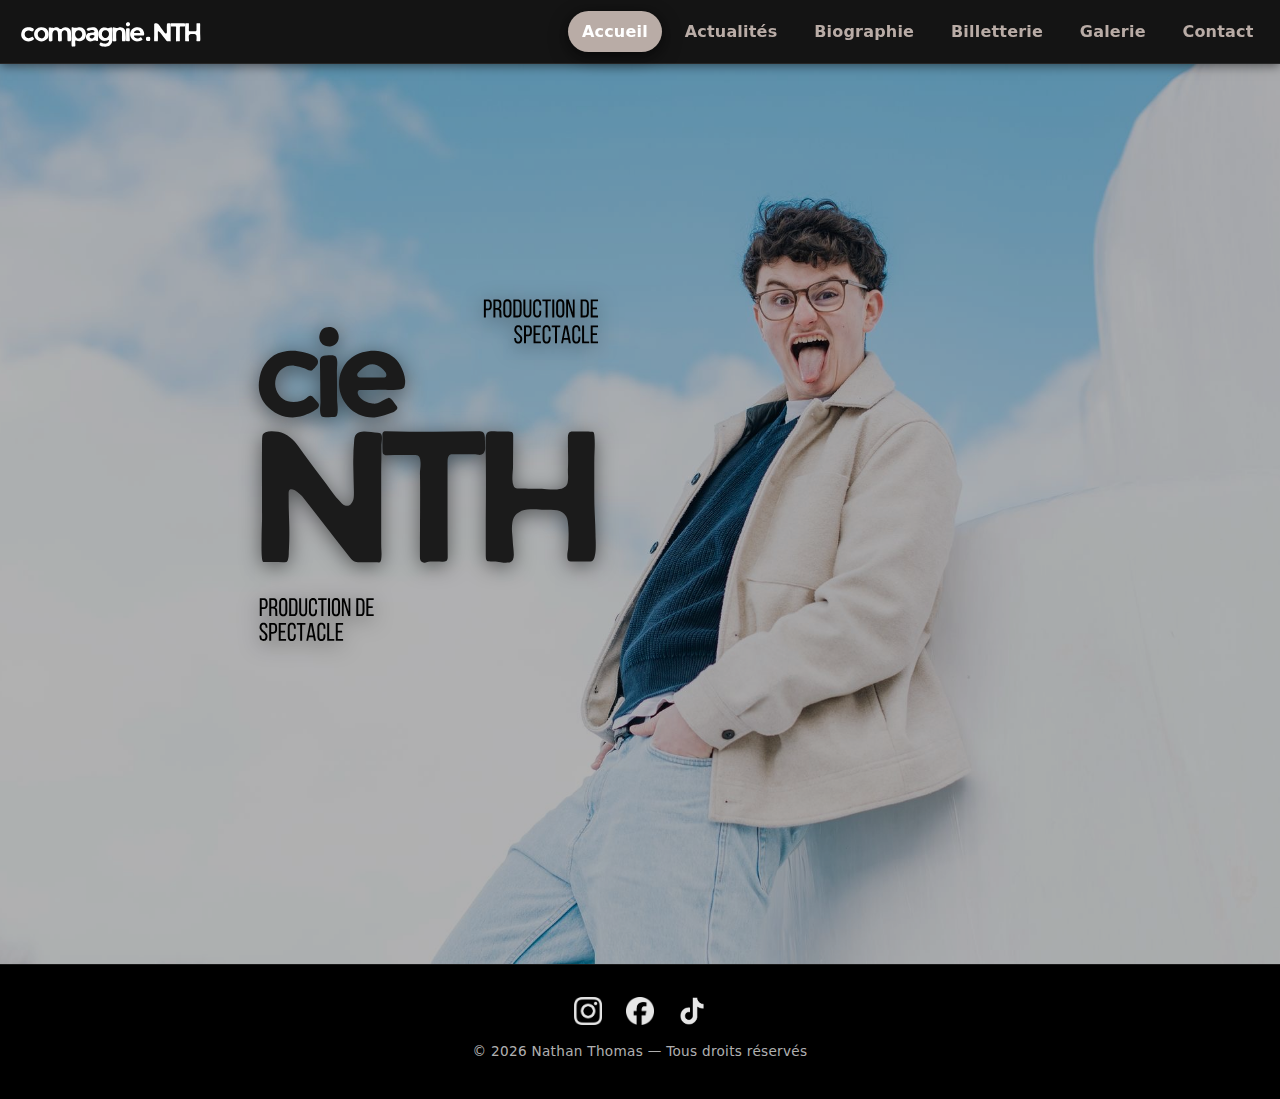
<file: index.html>
<!doctype html>
<html lang="fr">
<head>
  <meta charset="utf-8" />
  <meta name="viewport" content="width=device-width,initial-scale=1" />
  <title>Artiste — Site Officiel</title>
  <meta name="description" content="Site officiel — Artiste" />
  <link rel="stylesheet" href="styles.css" />
</head>
<body>
  <!-- Skip link pour accessibilité -->
  <a class="skip-link" href="#content">Aller au contenu</a>

  <header class="site-header" role="banner">
  <div class="brand">
    <a href="#accueil" class="logo" aria-label="Retour à l'accueil">
      <img src="assets/images/logo_blanc.svg" alt="Logo de l'artiste" class="logo-img">
      <span class="logo-text">Artiste</span>
    </a>
  </div>

  <!-- Backdrop used only on mobile when the drawer is open -->
  <div id="navBackdrop" class="nav-backdrop"></div>

  <!-- Bouton hamburger (mobile) -->
  <button id="menuToggle"
          class="hamburger"
          aria-label="Ouvrir le menu"
          aria-expanded="false"
          aria-controls="primaryNav">
    <span class="hamburger-bar"></span>
    <span class="hamburger-bar"></span>
    <span class="hamburger-bar"></span>
  </button>

  <!-- Navigation principale -->
  <nav id="primaryNav" class="primary-nav" role="navigation" aria-label="Navigation principale">
    <ul id="navList" class="nav-list"><!-- injecté par JS --></ul>
  </nav>
</header>

  <main id="content" class="content" role="main" tabindex="-1">
    <!-- Le contenu de page est injecté ici depuis pages.json -->
    <section class="page page--loading">
      <div class="skeleton"></div>
      <div class="skeleton"></div>
      <div class="skeleton short"></div>
    </section>
  </main>

  <!-- ✅ Footer en dehors de #content pour qu’il ne disparaisse jamais -->
  <footer class="site-footer">
    <div class="footer-socials">
      <a href="https://www.instagram.com/toma.natan/?__pwa=1" target="_blank" rel="noopener" aria-label="Instagram">
        <img src="assets/icons/insta.png" alt="Instagram" class="social-icon">
      </a>
      <a href="https://www.facebook.com/profile.php?id=100070532463135" target="_blank" rel="noopener" aria-label="Facebook">
        <img src="assets/icons/facebook.png" alt="Facebook" class="social-icon">
      </a>
      <a href="https://www.tiktok.com/@toma.natan" target="_blank" rel="noopener" aria-label="TikTok">
        <img src="assets/icons/tiktok.png" alt="TikTok" class="social-icon">
      </a>
    </div>
    <p class="footer-note">© <span id="year"></span> Nathan Thomas — Tous droits réservés</p>
  </footer>

  <script src="app.js" defer></script>
</body>
</html>
</file>
<file: styles.css>
/* --------- Variables de thème --------- */
:root{
  --c-primary: #057668;   /* vert canard */
  --c-muted:   #b9aca6;   /* beige/gris */
  --c-black:   #000000;
  --c-white:   #ffffff;

  /* Palette sombre */
  --bg: #0b0b0b;
  --bg-alt: #141414;
  --fg: var(--c-muted);
  --accent: var(--c-muted);
  --muted: var(--c-muted);

  --radius: 14px;
  --shadow: 0 6px 20px rgba(0,0,0,.4), 0 2px 8px rgba(0,0,0,.3);
}

/* --- Skip link : visible seulement au focus clavier --- */
.skip-link {
  position: absolute;
  left: -9999px;
  top: auto;
  width: 1px;
  height: 1px;
  overflow: hidden;
}

.skip-link:focus {
  left: 1rem;
  top: 1rem;
  width: auto;
  height: auto;
  padding: .5rem .75rem;
  background: var(--accent);
  color: var(--c-white);
  border-radius: 8px;
  z-index: 1000;
}

#content:focus {
  outline: none !important;
}

/* --------- Reset doux --------- */
*,*::before,*::after{ box-sizing:border-box; }
html,body{ height:100%; }
body{
  margin:0;
  font-family: system-ui, -apple-system, Segoe UI, Roboto, Ubuntu, Cantarell, "Helvetica Neue", Arial, "Noto Sans", "Apple Color Emoji", "Segoe UI Emoji", "Segoe UI Symbol", "Noto Color Emoji", sans-serif;
  color: var(--fg);
  background: var(--bg);
  line-height:1.5;
}
img,svg,video{ max-width:100%; height:auto; }
a{ color: inherit; text-decoration: none; }
a:focus-visible, button:focus-visible{ outline: none; } /* 🔥 Supprime rectangle bleu */

/* Supprime la surbrillance mobile (iOS/Android) */
a,button,input,textarea{
  -webkit-tap-highlight-color: transparent;
}

/* --------- Header & nav --------- */
.site-header {
  position: sticky; top: 0; z-index: 100;
  display: flex; align-items: center; justify-content: space-between;
  padding: 0 .75rem;       /* 👈 enlève le padding vertical qui augmente la hauteur */
  height: 64px;            /* 👈 fixe la hauteur du header */
  background: var(--bg-alt);
  border-bottom: 1px solid rgba(255,255,255,0.08);
  box-shadow: 0 2px 10px rgba(0,0,0,.5);
}

/* Branding */
.brand .logo{
  display:flex; align-items:center; gap:.6rem; font-weight:700; letter-spacing:.3px;
}

/* --- Logo image SVG --- */
.logo-img {
  height: 200px;       /* 👈 taille réelle du logo (plus grande) */
  width: auto;
  transform: translate(0%, 1.2%);
  max-height: 100%;   /* 👈 ne dépasse jamais la hauteur du header */
  object-fit: contain;
}

.brand .logo {
  display: flex;
  align-items: center;
  gap: .6rem;
  font-weight: 700;
  letter-spacing: .3px;
}

/* Le lien parent n’intercepte plus les clics */
.brand .logo { pointer-events: none; }

/* Seule l’image peut recevoir l’interaction */
.brand .logo .logo-img { pointer-events: auto; cursor: pointer; }


.logo-text {
  color: var(--accent);
  font-size: 1.1rem;
}

.logo-text{ color: var(--accent); }

/* Nav list (desktop) */
.nav-list{
  list-style:none; display:flex; gap:.5rem; margin:0; padding:0;
}
.nav-list a{
  display:inline-block;
  padding:.55rem .9rem;
  border-radius:999px;
  font-weight:600;
  letter-spacing:.2px;
  color: var(--c-muted);
  transition: all .25s ease;
}
.nav-list a:hover{
  color: var(--c-white);
  background: color-mix(in srgb, var(--c-muted) 25%, transparent);
}
.nav-list a[aria-current="page"]{
  background: var(--c-muted);
  color: var(--c-white);
  box-shadow: var(--shadow);
}

/* Hamburger (mobile) */
.hamburger{
  display:none;
  background:none; border:none; padding:.4rem; border-radius:10px;
}
.hamburger:hover{ background: rgba(255,255,255,0.05); }
.hamburger-bar{
  display:block; width:26px; height:3px; margin:5px 0;
  background: var(--accent); border-radius:2px;
  transition: transform .3s ease, opacity .3s ease;
}
.hamburger[aria-expanded="true"] .hamburger-bar:nth-child(1){ transform: translateY(8px) rotate(45deg); }
.hamburger[aria-expanded="true"] .hamburger-bar:nth-child(2){ opacity:0; }
.hamburger[aria-expanded="true"] .hamburger-bar:nth-child(3){ transform: translateY(-8px) rotate(-45deg); }

/* --------- Contenu --------- */
.content{
  max-width: 1100px;
  margin: 2rem auto;
  padding: 0 1rem;
}
.page{
  background: var(--bg-alt);
  border: 1px solid rgba(255,255,255,0.06);
  border-radius: var(--radius);
  box-shadow: var(--shadow);
  padding: clamp(1rem, 2vw + .5rem, 2rem);
  color: var(--fg);
}
.page h1{
  margin-top:0;
  color: var(--c-muted);
  letter-spacing:.2px;
}

/* Skeleton (loading) */
.skeleton{
  height: 16px; border-radius: 8px;
  background: linear-gradient(90deg, #222 25%, #2e2e2e 37%, #222 63%);
  background-size: 400% 100%;
  animation: shimmer 1.4s ease infinite;
  margin-bottom: .75rem;
}
.skeleton.short{ width:40%; height:14px; }
@keyframes shimmer{ 0%{background-position:100% 0} 100%{background-position:-100% 0} }

/* --------- Footer --------- */
.site-footer{
  border-top: 1px solid rgba(255,255,255,0.08);
  padding: 2rem 1rem;
  color: var(--muted);
  background: var(--bg-alt);
  text-align:center;
}

/* --------- Responsive --------- */
/* Desktop */
@media (min-width: 900px){
  .primary-nav{ display:block; }
  .hamburger{ display:none; }
}

/* Mobile */
/* ===== Mobile drawer (menu à droite + flou du fond) ===== */
@media (max-width: 899.98px){

  /* Empêche le scroll du body quand le menu est ouvert */
  body.nav-open { overflow: hidden; }

  /* Backdrop qui couvre tout l’écran et floute le fond */
  .nav-backdrop{
    position: fixed; inset: 0;
    background: rgba(0,0,0,.35);
    backdrop-filter: blur(6px);
    -webkit-backdrop-filter: blur(6px);
    opacity: 0;
    pointer-events: none;
    transition: opacity .25s ease;
    z-index: 999; /* sous le tiroir et au-dessus du site */
  }
  .nav-backdrop.show{
    opacity: 1;
    pointer-events: auto;
  }

  /* Tiroir à droite */
  .primary-nav{
    position: fixed;
    top: 0; right: 0; bottom: 0;
    width: min(65vw, 250px);
    background: var(--bg-alt);
    border-left: 1px solid rgba(255,255,255,0.08);
    box-shadow: -12px 0 30px rgba(0,0,0,.45);
    transform: translateX(100%);
    transition: transform .28s ease;
    z-index: 1000;       /* au-dessus du backdrop */
    display: block;      /* plus de display:none */
    padding: 1rem .75rem;
    padding-top: 4rem;   /* ⬅️ augmente pour descendre le 1er item */
    overflow-y: auto;
  }
  .primary-nav.open{ transform: translateX(0); }

  /* Liens dans le tiroir */
  .nav-list{
    display: grid;
    gap: .5rem;
    margin: 0;
    padding: 0;
    list-style: none;
  }
  .nav-list a{
    display: block;
    padding: .9rem 1rem;
    border-radius: 10px;
    border: 1px solid rgba(255,255,255,0.08);
    color: var(--c-muted);
  }
  .nav-list a:hover{
    background: color-mix(in srgb, var(--accent) 25%, transparent);
    color: var(--c-white);
  }
}

/* État actif (desktop + mobile) */
.nav-list a[aria-current="page"]{
  background: var(--accent);
  color: var(--c-white);
  box-shadow: var(--shadow);
}

@media (max-width: 700px) {
  .logo-img {
    height: 200px;
  }
}


/* --------------------------------------------------------------------------------------- */
/* --------------------------------------------------------------------------------------- */

/* ===== Mise en page Accueil : image et texte alignés en haut ===== */

/* --------------------------------------------------------------------------------------- */
/* --------------------------------------------------------------------------------------- */
/* ===== Accueil en plein écran, sans contenant ===== */

/* ACTUALITÉS */
.page[data-page="accueil"] h1 {
  color: var(--bg);
}

/* Quand on est sur l'accueil, le wrapper ne limite plus la largeur */
.content.home-full {
  max-width: 100vw;
  padding: 0;
  margin: 0;
}

/* La section .page n'a plus de carte (fond/bord/ombre) */
.page[data-page="accueil"] {
  background: transparent;
  border: none;
  border-radius: 0;
  box-shadow: none;
  padding: 0;
}

/* Le hero occupe tout l'écran, bord à bord (full-bleed) */
.hero-accueil {
  position: relative;
  width: 100vw;
  min-height: 100vh;                  /* plein écran */
  margin: 0;
  left: 50%;
  transform: translateX(-50%);        /* casse toute contrainte de centrage du parent */
  background-image: url("assets/images/accueil/accueil.jpg");
  background-size: cover;             /* remplit l'écran (peut rogner un peu) */
  background-position: center;
  background-repeat: no-repeat;
  display: flex;
  align-items: center;
  justify-content: center;
}

/* Optionnel : léger voile pour lisibilité du texte (garde si utile) */
.hero-accueil::after {
  content: "";
  position: absolute;
  inset: 0;
  background: rgba(0,0,0,0.30);
}
.hero-overlay {
  position: relative;
  z-index: 1;
  text-align: center;
  color: var(--c-white);
  text-shadow: 0 3px 12px rgba(0,0,0,.6);
}

.hero-title {
  font-size: clamp(2rem, 5vw + 1rem, 6rem); /* 👈 augmente ou diminue ici */
  font-weight: 800;
  letter-spacing: 2px;
  margin: 0;
}

.hero-subtitle {
  font-size: clamp(1.2rem, 2vw + .6rem, 2.5rem); /* 👈 idem pour le sous-titre */
  font-weight: 400;
  margin-bottom: .4em;
  color: var(--c-white);
}
/* === Logo sur la photo d’accueil === */
.hero-logo {
  display: block;
  width: clamp(160px, 30vw, 400px);
  transform: translate(-55%, -15%);  /* move left by 20% of its own width */
  height: auto;
  margin: 1rem auto 0 auto;         /* espace au-dessus */
  filter: drop-shadow(0 4px 10px rgba(0,0,0,0.5));
  z-index: 2;
  position: relative;
}

@media (max-width: 700px) {
  .hero-logo {
    width: clamp(100px, 60vw, 700px);  /* 🔥 beaucoup plus grand sur mobile */
    transform: translate(-75%, -30%);  /* 👈 repositionne-le verticalement et horizontalement */
    left: 50%;                         /* centre horizontalement (si position:absolute) */
    top: 40%;                          /* ajuste la hauteur (si position:absolute) */
}
}

/* --------------------------------------------------------------------------------------- */
/* --------------------------------------------------------------------------------------- */

/* ===== Mise en page Biographie : image et texte alignés en haut ===== */

/* --------------------------------------------------------------------------------------- */
/* --------------------------------------------------------------------------------------- */

/* Base mobile : pile (texte puis image) */
.page[data-page="biographie"] .bio {
  display: block;
  gap: 0; /* pas nécessaire en block */
}

/* Normalise les marges pour éviter le décalage de départ */
.page[data-page="biographie"] .bio-text,
.page[data-page="biographie"] .bio-media {
  margin: 0;
}
.page[data-page="biographie"] .bio-text > *:first-child {
  margin-top: 0;  /* le 1er paragraphe ne pousse pas vers le bas */
}

/* Styles généraux */
.page[data-page="biographie"] .bio-text p {
  margin: .6rem 0 1rem;
  color: var(--fg);
  font-size: 1.1rem;
  line-height: 1.6;  /* 👈 interligne */
}
.page[data-page="biographie"] .bio-media {
  background: var(--bg);
  border: 1px solid rgba(255,255,255,0.06);
  border-radius: var(--radius);
  overflow: hidden;
  box-shadow: var(--shadow);
}
.page[data-page="biographie"] .bio-media img {
  display: block;
  width: 100%;
  height: auto;
}

/* Desktop (≥900px) : 2 colonnes, image à gauche, texte à droite, parfaitement alignés en haut */
@media (min-width: 900px){
  .page[data-page="biographie"] .bio {
    display: grid;
    grid-template-columns: minmax(320px, 1fr) 1.4fr; /* image un peu plus étroite */
    gap: 2rem;
    align-items: start;         /* aligne les items en haut */
    justify-items: stretch;
  }
  .page[data-page="biographie"] .bio-media {
    grid-column: 1;
    grid-row: 1;
    align-self: start;          /* encore plus strict */
    margin: 0;                  /* aucune marge parasite */
  }
  .page[data-page="biographie"] .bio-text {
    grid-column: 2;
    grid-row: 1;
    align-self: start;
    margin: 0;
  }
}

/* --------------------------------------------------------------------------------------- */
/* --------------------------------------------------------------------------------------- */

/* ===== Mise en page    Galerie — mosaïque + lightbox  ===== */

/* --------------------------------------------------------------------------------------- */
/* --------------------------------------------------------------------------------------- */

/* ACTUALITÉS */
/* .page[data-page="galerie"] h1 {
  display: inline-block;
  background: var(--c-muted);
  color: var(--c-black);
  font-size: 1.5rem;
  font-weight: 700;
  padding: 0.6rem 1.2rem;
  border-radius: 999px;       
  text-align: center;
  letter-spacing: 0.5px;
  margin: 1rem 0 2rem 0;
  box-shadow: 0 4px 12px rgba(0,0,0,0.25);
} */

/* .page[data-page="galerie"] h1 {
    font-size: 0.8rem;   
    font-weight: 900;
    padding: 0.4rem 0.9rem;
  }

/*
@media (max-width: 700px) {
  .page[data-page="galerie"] h1 {
    font-size: 0.8rem; 
    font-weight: 900;
    padding: 0.4rem 0.9rem;
  }
} */

.page[data-page="galerie"] .gallery-grid{
  display: grid;
  grid-template-columns: repeat(2, 1fr);
  gap: .8rem;
}

.page[data-page="galerie"] .gallery-item{
  position: relative;
  display: block;
  overflow: hidden;
  border-radius: 10px;
  cursor: pointer;
}

.page[data-page="galerie"] .gallery-item img{
  width: 100%;
  height: 100%;
  object-fit: cover;
  transition: transform .3s ease, filter .3s ease;
}

/* effet assombri au survol */
.page[data-page="galerie"] .gallery-item::after{
  content: "";
  position: absolute; inset: 0;
  background: rgba(0,0,0,0);
  transition: background .3s ease;
}
.page[data-page="galerie"] .gallery-item:hover img{ transform: scale(1.05); }
.page[data-page="galerie"] .gallery-item:hover::after{ background: rgba(0,0,0,.15); }

/* ===========================
   LIGHTBOX — image centrée, grande, place réservée pour la légende
=========================== */

/* Variables réglables */
:root{
  --lb-side-gap: 4vw;               /* marge latérale */
  --lb-caption-space: 18vh;         /* espace réservé pour la légende (mobile) */
  --lb-caption-space-desktop: 14vh; /* espace réservé pour la légende (desktop) */
}

/* Overlay de base */
.lightbox{
  position: fixed; inset: 0;
  display: none;                    /* cachée par défaut */
  z-index: 2000;
}
.lightbox.is-open{ display: block; }

/* Voile flou derrière */
.lightbox::before{
  content: "";
  position: absolute; inset: 0;
  background: rgba(0,0,0,.35);
  backdrop-filter: blur(10px);
  -webkit-backdrop-filter: blur(10px);
  z-index: 1;
}

/* IMAGE : centrée parfait au viewport, avec place pour la légende */
.lb-image {
  position: absolute;
  top: 50%;
  left: 50%;
  transform: translate(-50%, -50%) !important;
  max-width: calc(100vw - 2*var(--lb-side-gap));
  max-height: calc(100vh - var(--lb-caption-space) - 24px);
  border-radius: 10px;
  box-shadow: 0 10px 40px rgba(0,0,0,.6);
  display: block;
  z-index: 2;
}

/* FLÈCHES : alignées sur le centre vertical de l’image */
.lb-prev, .lb-next{
  position: fixed;
  top: 50%;
  transform: translateY(-50%);
  width: 48px; height: 48px;
  display: grid; place-items: center;
  border: none; border-radius: 50%;
  background: rgba(0,0,0,.45);
  color: #fff; cursor: pointer;
  z-index: 3;
}
.lb-prev{ left: max(8px, 2vw); }
.lb-next{ right: max(8px, 2vw); }

.lb-close{
  position: fixed;
  top: max(10px, 2vh);
  right: max(10px, 2vw);
  width: 44px; height: 44px;
  border: none; border-radius: 50%;
  background: rgba(0,0,0,.45);
  color: #fff; cursor: pointer;
  z-index: 3;
}

/* LÉGENDE : indépendante, en bas, n’affecte pas le centrage de l’image */
.lb-caption {
  position: fixed;   /* gérée dynamiquement par JS */
  background: rgba(0,0,0,0.45);
  backdrop-filter: blur(6px);
  -webkit-backdrop-filter: blur(6px);
  color: #fff;
  border-radius: 8px;
  padding: .75rem 1rem;
  text-align: center;
  font-size: 0.95rem;
  line-height: 1.5;
  z-index: 3;
}

/* Desktop : un peu plus de place pour l’image */
@media (min-width: 900px){
  .lb-image{
    max-width: min(86vw, 1600px);
    max-height: calc(100vh - var(--lb-caption-space-desktop) - 200px);
  }
  .lb-caption{
    font-size: 1rem;
  }
}

/* ===== Caption ===== */

/* ===== Caption: style visuel, largeur gérée par JS ===== */
.lb-caption{
  box-sizing: border-box;
  position: fixed;                 /* la position (top/left) est gérée en JS */
  background: rgba(0,0,0,0.45);
  backdrop-filter: blur(6px);
  -webkit-backdrop-filter: blur(6px);
  color: #fff;
  border-radius: 8px;
  padding: .75rem 1rem;
  text-align: center;
  font-size: 0.95rem;
  line-height: 1.5;
  z-index: 3;
  white-space: normal;
  word-break: normal;
  overflow-wrap: anywhere;
  transition: none !important;     /* pas d'animation de mouvement */
}

/* Hiérarchie texte */
.lb-caption-text{ 
  font-size: 1rem; 
  line-height: 1.5; 
  margin: 0; 
  font-weight: 400; 
}
.lb-caption-credit{
  display:block; 
  margin-top:.35rem; 
  font-size:.85rem; 
  opacity:.85; 
  font-style:italic; 
  letter-spacing:.2px; 
}

/* -------------- */

/* ===== Footer global ===== */

.site-footer {
  background: #000;
  color: #fff;
  text-align: center;
  padding: 2rem 1rem 1.5rem;
  margin-top: 4rem;
  border-top: 1px solid rgba(255,255,255,0.1);
}

.footer-socials {
  display: flex;
  justify-content: center;
  gap: 1.5rem;
  margin-bottom: 1rem;
}

.footer-socials a {
  display: inline-flex;
  transition: transform .2s ease, opacity .2s ease;
  opacity: .9;
}
.footer-socials a:hover {
  transform: scale(1.08);
  opacity: 1;
}

.social-icon {
  width: 28px;
  height: 28px;
  display: block;
}

.footer-note {
  font-size: 0.85rem;
  color: rgba(255,255,255,0.7);
  letter-spacing: 0.3px;
  font-weight: 300;
}

/* ===========================
   Actualités — Photo FIXE plein écran + panneau qui recouvre
=========================== */

/* ACTUALITÉS */

/* ACTUALITÉS */
.page[data-page="actualites"] h1 {
  color: var(--c-muted); /* beige de ta palette */
    text-shadow: 0 2px 6px rgba(0, 0, 0, 0.7);
}

/* On masque le h1 standard injecté par la SPA pour cette page */
.page[data-page="actualites"] > h1 { display: none; }
/* On neutralise la carte .page */
.page[data-page="actualites"]{ padding:0; background:transparent; box-shadow:none; }

/* Empile proprement les éléments de la page actualités */
.news-page{ position: relative; }

/* 1) HERO : plein écran ET FIXE au viewport (ne défile pas) */
.news-hero{
  position: fixed;             /* clé : l’image ne bouge plus */
  inset: 0;                    /* couvre toute la fenêtre */
  width: 100vw;
  height: 100vh;               /* 100% de la fenêtre */
  background-image: url("assets/images/actualites/hero.jpg");
  background-size: cover;      /* remplissage (peut rogner un peu) */
  background-position: center center;
  background-repeat: no-repeat;
  z-index: 0;                  /* derrière le contenu */
  pointer-events: none;        /* clics passent au contenu */
}

.news-hero__title{
  position: fixed;
  top: 37vh;
  left: 50%;
  transform: translateX(-50%);
  width: min(92vw, 1200px);
  margin: 0;
  text-align: center;
  line-height: 1.2;
}

@media (max-width: 700px) {
  .page[data-page="actualites"] h1 {
    font-size: clamp(1.4rem, 6vw, 2.4rem); /* 👈 un peu plus petit */
    max-width: 60vw;                       /* 👈 prend presque toute la largeur */
    line-height: 1.2;                      /* 👈 resserre l'espacement vertical */
    position: absolute; /* 👈 place le panneau juste après le hero */
    top: 36.5vh;
  }

  .news-hero {
    background-size: contain;     /* 🔥 montre toute l’image sans rogner */
    background-position: center top; /* tu peux changer selon ton image */
    background-repeat: no-repeat;
    background-color: #000;       /* pour combler les bandes éventuelles */
  }

  .news-wrap {
    position: absolute; /* 👈 place le panneau juste après le hero */
    top: -20vh;          /* correspond à la hauteur du hero */
    left: 0;
    width: 100%;
    z-index: 1;
    background: #000;
    border-top-left-radius: 20px;
    border-top-right-radius: 20px;
    padding: clamp(20px, 3vw, 30px);
    box-shadow: 0 -18px 50px rgba(0,0,0,.45);
  }
}

.news-hero__veil{
  position: absolute; inset: 0;
  background: linear-gradient(to bottom,
              rgba(0,0,0,0.10) 0%,
              rgba(0,0,0,0.30) 40%,
              rgba(0,0,0,0.55) 100%); /* lisibilité */
}
.news-hero__title{
  position: absolute; left: 50%; top: 50%;
  transform: translate(-50%,-50%);
  margin: 0;
  text-align: center;
  color: #fff;
  text-shadow: 0 6px 24px rgba(0,0,0,.6);
  font-weight: 800;
  letter-spacing: 1.5px;
  font-size: clamp(1.6rem, 3.5vw + 0.6rem, 3.4rem);
  padding: .25rem .6rem;
}

/* 2) SPACER : laisse voir toute la photo au chargement */
.news-spacer{
  height: 100vh;               /* exactement la hauteur du hero */
}

/* 3) PANNEAU ACTUALITÉS :
      - commence SUR la photo (chevauche ~50vh)
      - défile et RECOUVRE totalement l’image d’abord
*/
.news-wrap{
  position: relative;
  z-index: 1;                  /* au-dessus de la photo fixe */
  margin-top: -50vh;           /* chevauche la moitié inférieure */
  background: #000;            /* ton fond sombre */
  border-top-left-radius: 20px;
  border-top-right-radius: 20px;
  padding: clamp(20px, 3.2vw, 40px) clamp(16px, 3.8vw, 48px) clamp(56px, 6vw, 80px);
  box-shadow: 0 -18px 50px rgba(0,0,0,.45); /* effet “posé” */
}

/* Articles */
.news-item{
  padding: clamp(14px, 2vw, 22px) 0;
  border-bottom: 1px solid rgba(255,255,255,0.08);
}
.news-item:last-child{ border-bottom: none; }

.news-title{
  margin: 0 0 .35rem;
  font-size: clamp(1.25rem, 1.4vw + 1rem, 2rem);
  line-height: 1.25;
  color: #fff;
  font-weight: 800;
}
.news-source{
  margin: 0 0 .6rem;
  font-size: 1.2rem;
  font-weight: 400;
  color: #b9aca6;                /* palette */
  letter-spacing: .2px;
}
.news-link a{
  display: inline-flex; align-items: center; gap: .4rem;
  text-decoration: none;
  font-weight: 600; letter-spacing: .3px;
  color: #057668;                /* vert palette */
  border: 1px solid rgba(5,118,104,.35);
  padding: .5rem .8rem;
  border-radius: 999px;
  transition: background .25s ease, color .25s ease, transform .05s ease, border-color .25s ease;
}
.news-link a:hover{
  background: rgba(5,118,104,.15);
  border-color: rgba(5,118,104,.6);
}
.news-link a:active{ transform: translateY(1px); }

/* Forcer le bouton visible en mobile, avec taille et z-index sûrs */
@media (max-width: 899.98px){
  .hamburger{
    display: inline-flex;           /* visible et centrée */
    align-items: center;
    justify-content: center;
    width: 44px;
    height: 44px;
    z-index: 1101;                  /* au-dessus du header et du backdrop */
    position: relative;
    cursor: pointer;
  }
  .hamburger-bar{
    background: var(--c-white);     /* plus contrasté que var(--accent) si besoin */
  }
}

/* (option debug) — à enlever après test :
   force l’affichage du bouton toutes tailles pour vérifier qu’il existe */
.hamburger.__debug-show{
  display: inline-flex !important;
}

/* ==== Actualités : coller le dernier article au footer (mobile) ==== */
@media (max-width: 700px){

  /* 1) pas d'espace par défaut sur le paragraphe du lien */
  .page[data-page="actualites"] .news-link{
    margin: 0 !important;
  }

  /* 2) retire tout coussin en bas du panneau */
  .page[data-page="actualites"] .news-wrap{
    padding-bottom: 0 !important;
  }

  /* 3) compacte VRAIMENT le dernier article */
  .page[data-page="actualites"] .news-item:last-child{
    padding-bottom: 0 !important;
    margin-bottom: 0 !important;
    border-bottom: none !important;
  }

  /* 4) supprime la marge inférieure du wrapper .content juste pour Actualités */
  .content:has(.page[data-page="actualites"]){
    margin-bottom: 0 !important;
  }

  /* 5) rapproche le footer (sans changer les autres pages) */
  body:has(.page[data-page="actualites"]) .site-footer{
    margin-top: 6px !important;
    padding-top: 10px !important;
    padding-bottom: 12px !important;
  }
  body:has(.page[data-page="actualites"]) .footer-socials{
    margin-bottom: 8px !important;
  }
}

@media (max-width: 700px){
  body.is-actualites .content{ margin-bottom: 0 !important; }
  body.is-actualites .site-footer{
    margin-top: 6px !important;
    padding-top: 10px !important;
    padding-bottom: 12px !important;
  }
  body.is-actualites .footer-socials{ margin-bottom: 8px !important; }
}

@media (max-width: 700px){
  .news-wrap {
    box-shadow: 0 -8px 24px rgba(0,0,0,.28);
  }
}

/* === Sticky footer layout (works for short pages) === */
html, body {
  height: 100%;
}

body {
  min-height: 100dvh;           /* fill the viewport on any device */
  display: flex;
  flex-direction: column;
}

.site-header {
  flex: 0 0 auto;               /* header keeps its natural height */
}

.content {
  flex: 1 0 auto;               /* <-- This is the filler */
  min-height: 0;                /* avoid flex overflow issues on mobile */
  display: block;               /* keep your existing layout */
}

/* Footer stays at the bottom when content is short */
.site-footer {
  flex: 0 0 auto;
  margin-top: 0;                /* ensure no accidental extra gap */
}

/* ############################################################## */

/* CONTACT */

/* CONTACT container */
.page[data-page="contact"] .contact-card {
  width: min(960px, 92vw);
  margin: clamp(24px, 4vw, 56px) auto;
  padding: clamp(28px, 4vw, 48px);
  background: var(--bg-alt);
  border: 1px solid rgba(255,255,255,0.08);
  border-radius: 16px;
  box-shadow: var(--shadow);
  color: var(--fg);
}

/* Indent the body content a bit to the right */
.page[data-page="contact"] .contact-body {
  margin-left: clamp(12px, 3vw, 40px);
}

.page[data-page="contact"] .contact-block {
  margin: clamp(16px, 2vw, 24px) 0;
}
.page[data-page="contact"] .contact-block h2 {
  margin: 0 0 .35rem;
  color: var(--c-muted);
  font-weight: 600;
  font-size: clamp(1.05rem, 5vw, 1.8rem);
}
.page[data-page="contact"] .contact-card a {
  display: inline-block;
  transition: opacity .2s ease;
}
.page[data-page="contact"] .contact-card a:hover { opacity: .9; }

@media (max-width: 560px) {
  .page[data-page="contact"] .contact-card { width: 80vw; }
  .page[data-page="contact"] .contact-body { margin-left: clamp(10px, 2vw, 24px); }
}

/* ===== Spécifique iPhone SE (≈375px) ===== */
@media (max-width: 375px) {

  /* on reprend la logique mobile mais on abaisse un peu le titre */
  .page[data-page="actualites"] h1 {
    font-size: clamp(1.3rem, 6vw, 9rem);
    max-width: 60vw;
    line-height: 1.2;
    position: absolute;
    top: 43.5vh; /* 🔥 avant c’était ~36.5vh : on le place clairement sous l’image */
    margin: 0;
    text-align: center;
    color: var(--c-muted);
  }

  /* on garde l’image telle quelle */
  .news-hero {
    background-size: contain;
    background-position: center top;
    background-repeat: no-repeat;
    background-color: #000;
  }

   /* on garde la boîte mais on l’ajuste légèrement plus bas */
  .news-wrap {
    top: -17.4vh; /* 🔥 avant -20vh → on la baisse un peu pour laisser plus de place au titre */
  }
}
</file>
